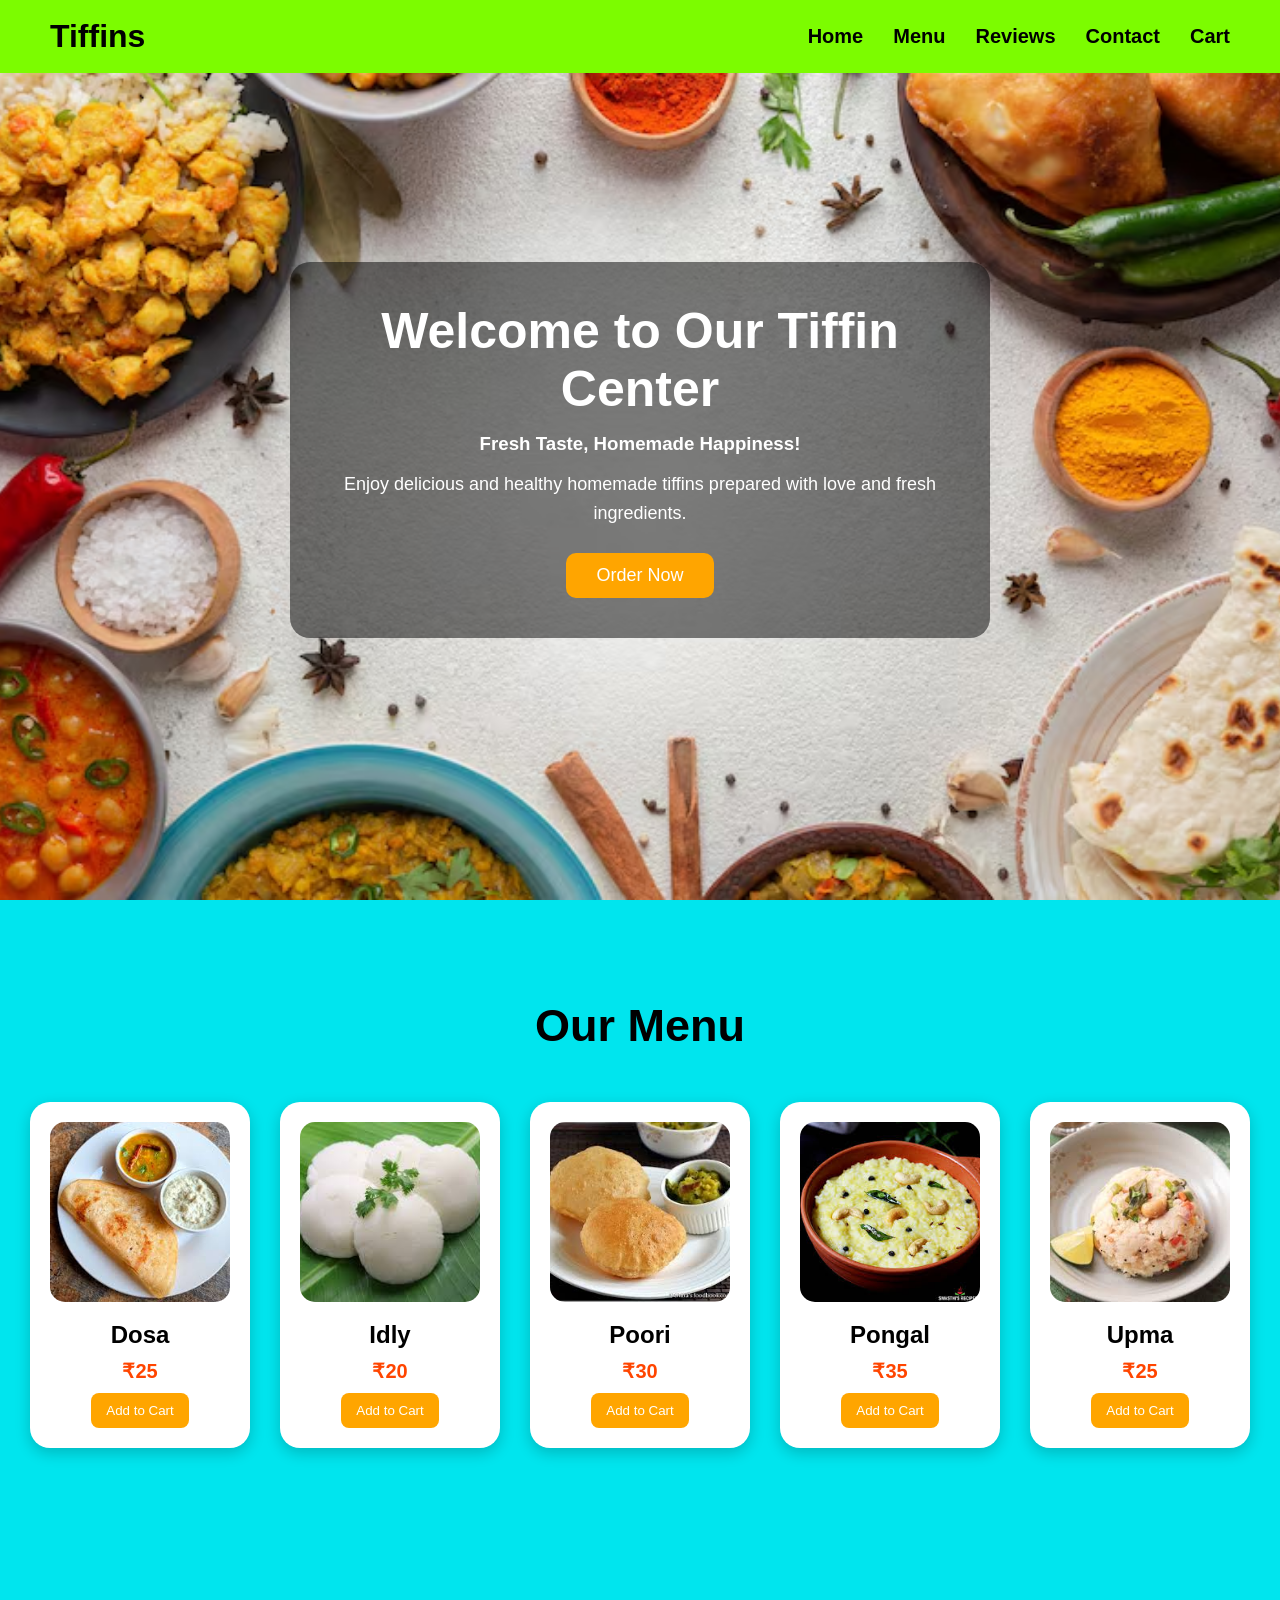
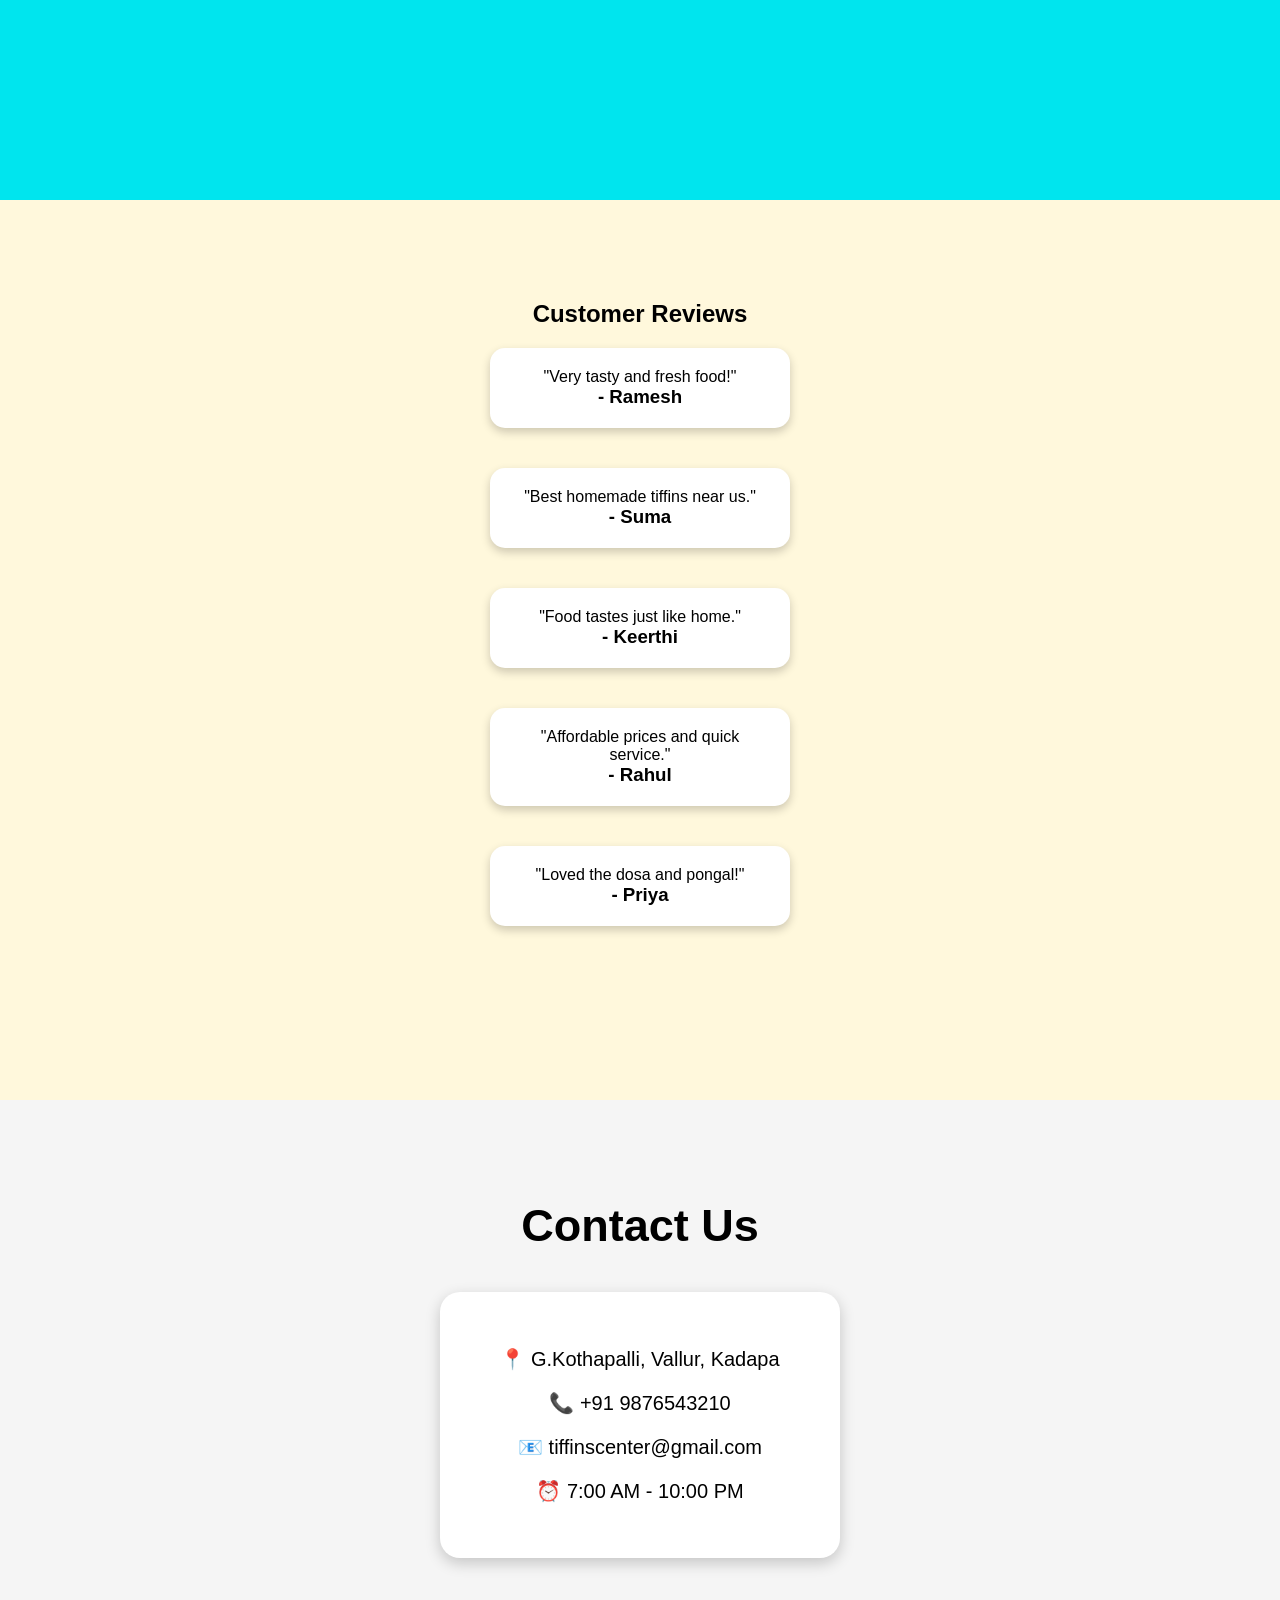
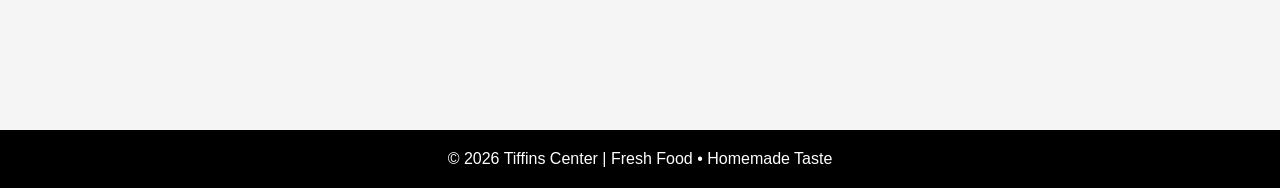
<file: index.html>
<!DOCTYPE html>
<html>
<head>
    <title>Tiffins Website</title>
    <link rel="stylesheet" href="page.css">
</head>

<body>

    

    <nav>

        <h1 class="logo">Tiffins</h1>

        <ul>
            <li><a href="#Home">Home</a></li>
            <li><a href="#Menu">Menu</a></li>
            <li><a href="#Reviews">Reviews</a></li>
            <li><a href="#Contact">Contact</a></li>
            <li><a href="cart.html">Cart</a></li>
            
        </ul>

    </nav>

    

    <section id="Home" class="hero">

        <div class="home-content">

            <h1>Welcome to Our Tiffin Center</h1>

            <h3>Fresh Taste, Homemade Happiness!</h3>

            <p>
                Enjoy delicious and healthy homemade tiffins
                prepared with love and fresh ingredients.
            </p>

            <button>Order Now</button>

        </div>

    </section>

    

    <section id="Menu" class="homemade">

        <h1 class="menu-title">Our Menu</h1>

        <div class="menu-bar">

            <div class="menu-box">
            <img src="dosa.jpeg" alt="">
            <h2>Dosa</h2>
            <p>₹25</p>
            <button onclick="addToCart('Dosa',25)">Add to Cart</button>
            </div>

            <div class="menu-box">
                <img src="idly.jpeg" alt="">
                <h2>Idly</h2>
                <p>₹20</p>
                <button onclick="addToCart('idly',20)">Add to Cart</button>
            </div>
            

            <div class="menu-box">
                <img src="poori.jpeg" alt="">
                <h2>Poori</h2>
                <p>₹30</p>
                <button onclick="addToCart('poori',30)">Add to Cart</button>
            </div>
            

            <div class="menu-box">
                <img src="pongal.jpeg" alt="">
                <h2>Pongal</h2>
                <p>₹35</p>
                <button onclick="addToCart('Pongal',35)">Add to Cart</button>
            
            </div>

            <div class="menu-box">
                <img src="upma.jpeg" alt="">
                <h2>Upma</h2>
                <p>₹25</p>
                <button onclick="addToCart('Upma',25)">Add to Cart</button>
            
            </div>

        </div>

    </section>
    <section id="Reviews" class="reviews">
        <h1>Customer Reviews</h1>
        <div class="review-box">
            <p>"Very tasty and fresh food!"</p>
            <h3>- Ramesh</h3>
        </div>

        <div class="review-box">
            <p>"Best homemade tiffins near us."</p>
            <h3>- Suma</h3>
        </div>
        <div class="review-box">
        <p>"Food tastes just like home."</p>
        <h3>- Keerthi</h3>
    </div>

    <div class="review-box">
        <p>"Affordable prices and quick service."</p>
        <h3>- Rahul</h3>
    </div>

    <div class="review-box">
        <p>"Loved the dosa and pongal!"</p>
        <h3>- Priya</h3>
    </div>

    </section>
    
    <section id="Contact" class="contact">

        <h1>Contact Us</h1>

        <div class="contact-box">

            <p>📍 G.Kothapalli, Vallur, Kadapa</p>

            <p>📞 +91 9876543210</p>

            <p>📧 tiffinscenter@gmail.com</p>

            <p>⏰ 7:00 AM - 10:00 PM</p>

        </div>

    </section>
<footer>
    <p>© 2026 Tiffins Center | Fresh Food • Homemade Taste</p>
</footer>
<script src="script.js"></script>

</body>
</html>
</file>
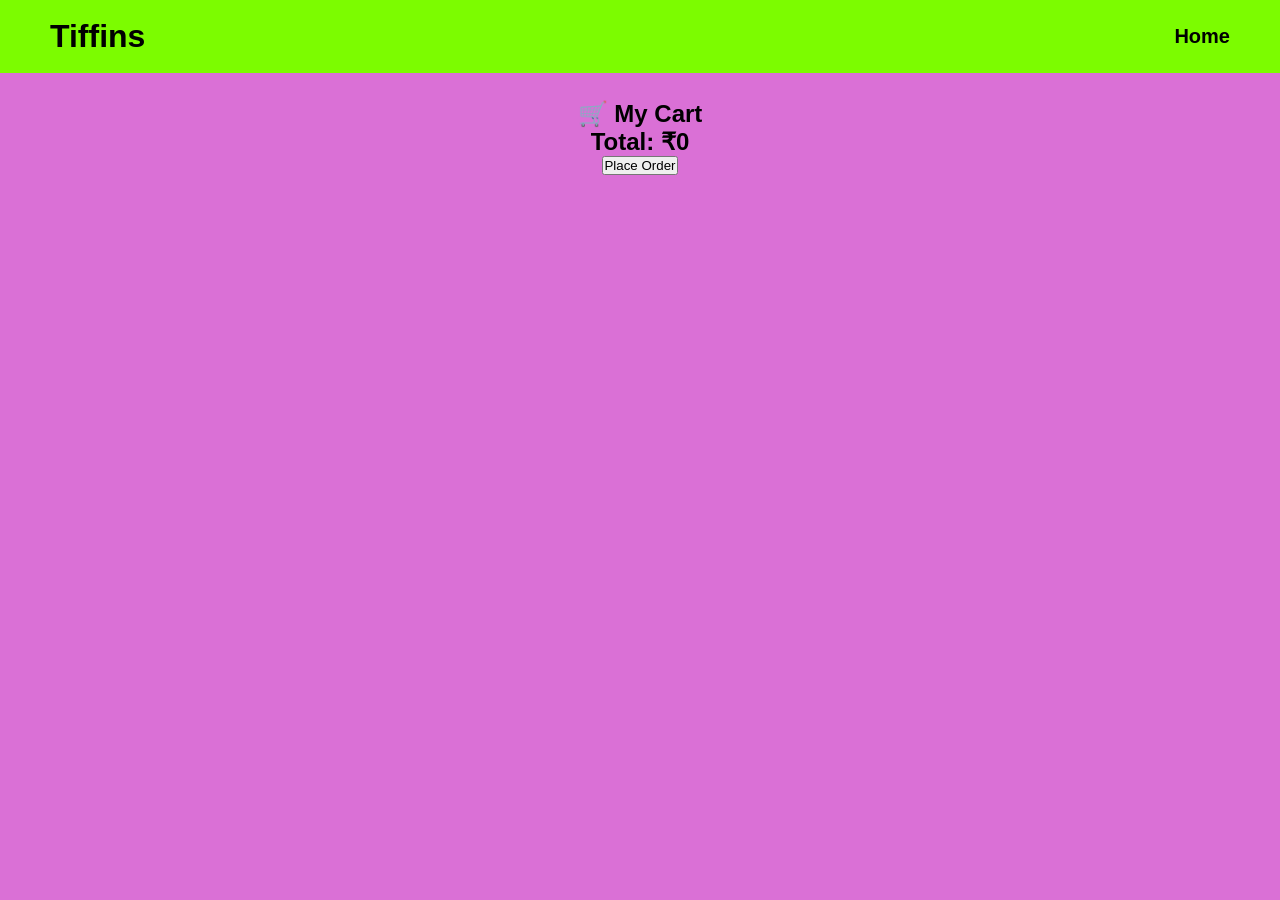
<file: cart.html>
<!DOCTYPE html>
<html>
<head>
    <title>Cart</title>
    <link rel="stylesheet" href="page.css">
</head>
<body>

<nav>
    <h1 class="logo">Tiffins</h1>

    <ul>
        <li><a href="index.html">Home</a></li>
    </ul>
</nav>

<section class="conta">

    <h1>🛒 My Cart</h1>

    <div id="cart-items"></div>

    <h2 id="total">Total: ₹0</h2>

    <button onclick="placeOrder()">
        Place Order
    </button>

</section>

<script src="cart.js"></script>

</body>
</html>
</file>
<file: page.css>
*{
    margin: 0;
    padding: 0;
    box-sizing: border-box;
    font-family: Arial;
    scroll-behavior: smooth;
}


nav{
    width: 100%;
    background-color: #7CFC00;
    display: flex;
    justify-content: space-between;
    align-items: center;
    padding: 18px 50px;
    position: fixed;
    top: 0;
    z-index: 1000;
}

.logo{
    font-size: 32px;
    color: black;
}

nav ul{
    display: flex;
    list-style: none;
    gap: 30px;
}

nav ul li a{
    text-decoration: none;
    color: black;
    font-size: 20px;
    font-weight: bold;
    transition: 0.3s;
}

nav ul li a:hover{
    color: white;
}



.hero{
    width: 100%;
    height: 100vh;
    background-image: url("tiffins.avif");
    background-size: cover;
    background-position: center;
    display: flex;
    justify-content: center;
    align-items: center;
    text-align: center;
    padding: 20px;
}

.home-content{
    background: rgba(0,0,0,0.5);
    padding: 40px;
    border-radius: 20px;
    color: white;
    max-width: 700px;
}

.home-content h1{
    font-size: 50px;
    margin-bottom: 15px;
}

.home-content h3{
    margin-bottom: 15px;
}

.home-content p{
    font-size: 18px;
    margin-bottom: 25px;
    line-height: 1.6;
}

.home-content button{
    padding: 12px 30px;
    border: none;
    background-color: orange;
    color: white;
    font-size: 18px;
    border-radius: 10px;
    cursor: pointer;
    transition: 0.3s;
}

.home-content button:hover{
    background-color: red;
}



.homemade{
    width: 100%;
    min-height: 100vh;
    background-color: #00e5ee;
    padding: 100px 20px;
}

.menu-title{
    text-align: center;
    font-size: 45px;
    margin-bottom: 50px;
}

.menu-bar{
    display: flex;
    justify-content: center;
    gap: 30px;
    flex-wrap: wrap;
}

.menu-box{
    width: 220px;
    background-color: white;
    border-radius: 20px;
    padding: 20px;
    text-align: center;
    box-shadow: 0 5px 15px rgba(0,0,0,0.2);
    transition: 0.3s;
}

.menu-box:hover{
    transform: translateY(-10px);
}

.menu-box img{
    width: 180px;
    height: 180px;
    object-fit: cover;
    border-radius: 15px;
}

.menu-box h2{
    margin-top: 15px;
    color: black;
}

.menu-box p{
    margin-top: 10px;
    font-size: 20px;
    color: #ff4500;
    font-weight: bold;
}
.reviews{
    width: 100%;
    min-height: 100vh;
    background-color: #fff8dc;
    padding: 100px 20px;
    text-align: center;

    display: flex;
    flex-direction: column;
    align-items: center;
}

.review-container{
    margin-top: 40px;
}
.review-box{
    background-color: white;
    width: 300px;
    margin: 20px auto;
    padding: 20px;
    border-radius: 15px;
    box-shadow: 0 4px 10px rgba(0,0,0,0.2);
}


.contact{
    width: 100%;
    min-height: 70vh;
    background-color: #f5f5f5;
    text-align: center;
    padding: 100px 20px;
}

.contact h1{
    font-size: 45px;
    margin-bottom: 40px;
}

.contact-box{
    width: 400px;
    margin: auto;
    background-color: white;
    padding: 35px;
    border-radius: 20px;
    box-shadow: 0 5px 15px rgba(0,0,0,0.2);
}

.contact-box p{
    font-size: 20px;
    margin: 20px 0;
}



@media(max-width:768px){

    nav{
        flex-direction: column;
        gap: 10px;
    }

    .home-content h1{
        font-size: 35px;
    }

    .menu-box{
        width: 90%;
    }

    .contact-box{
        width: 90%;
    }
}
footer{
    background-color: black;
    color: white;
    text-align: center;
    padding: 20px;
}
.menu-box button{
    margin-top: 10px;
    padding: 10px 15px;
    border: none;
    background: orange;
    color: white;
    border-radius: 8px;
    cursor: pointer;
}

.menu-box button:hover{
    background: red;
}
.conta{
    background:orchid;
    width: 100%;
    min-height: 100vh;
    text-align: center;
    padding: 100px 20px;
    
}
conta.h1{
    text-align: center;
    font-size: larger;
}
</file>
